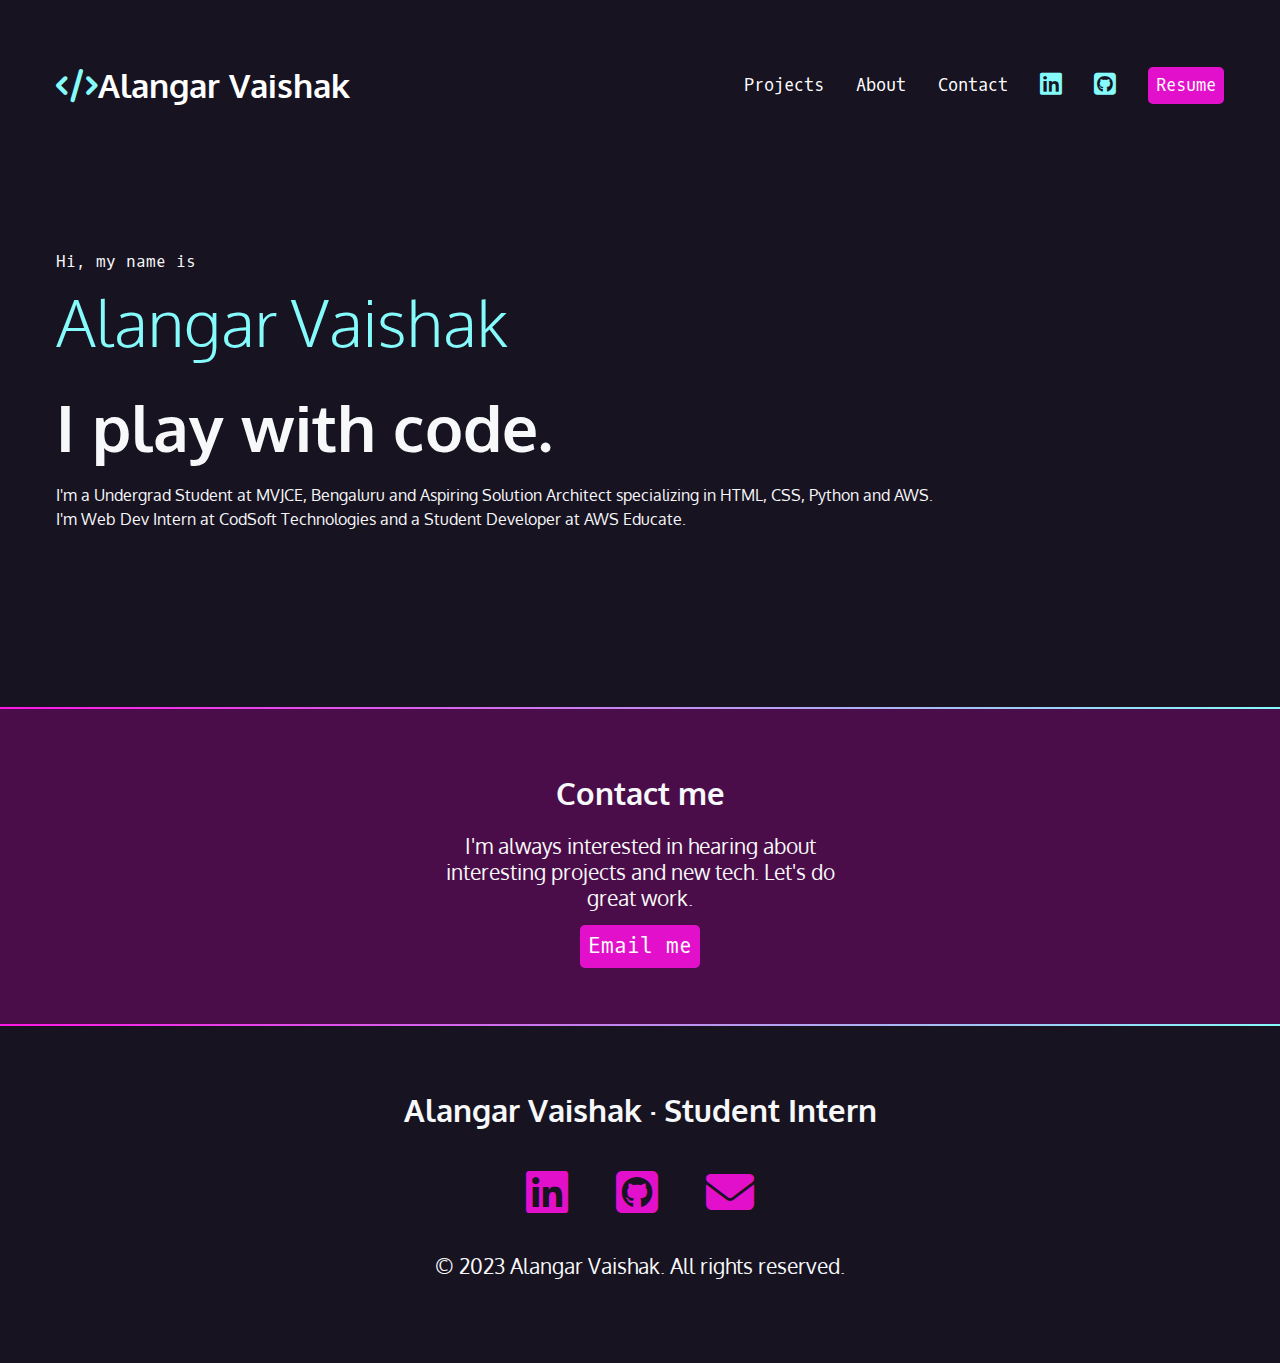
<file: index.html>
<!DOCTYPE html>
<html lang="en">
<head>
  <meta charset="UTF-8">
  <meta http-equiv="X-UA-Compatible" content="IE=edge">
  <meta name="viewport" content="width=device-width, initial-scale=1.0">
  <title>Alangar Vaishak's Portfolio</title>
  <link rel="preconnect" href="https://fonts.googleapis.com">
  <link rel="preconnect" href="https://fonts.gstatic.com" crossorigin>
  <link href="https://fonts.googleapis.com/css2?family=Oxygen&family=Oxygen+Mono&display=swap" rel="stylesheet">
  <link href="https://cdnjs.cloudflare.com/ajax/libs/font-awesome/6.4.0/css/all.min.css" rel="stylesheet">
  <link href="css/styles.css" rel="stylesheet">
</head>
<body>

  <nav>
    <ul>
      <li>
        <h1><a href="index.html">
          <span class="fa-solid fa-code"></span>Alangar Vaishak</a></h1>
        </li>
      <li><a href="#projects">Projects</a></li>
      <li><a href="about.html">About</a></li>
      <li><a href="#contact">Contact</a></li>
      <li><a href="https://www.linkedin.com/in/vaishak-alangar-47a757238/" target="_blank"><span class="fa-brands fa-linkedin"  aria-hidden="true"></span>
        <span class="sr-only">LinkedIn</span>
      </a></li>
      <li><a href="https://github.com/Vaishakalangar">
        <span class="fa-brands fa-square-github"  aria-hidden="true"></span>
          <span class="sr-only">Github</span>
        </a></li>
      <li><a href="#" class="button">Resume</a></li>
    </ul>
  </nav>

  <section id="intro">
    <p class="name">Hi, my name is <span>Alangar Vaishak</span></p>
    <h2>I play with code.</h2>
    <p>I'm a Undergrad Student at MVJCE, Bengaluru and Aspiring Solution Architect specializing in HTML, CSS, Python and AWS. <br> I'm Web Dev Intern at CodSoft Technologies and a Student Developer at AWS Educate.</p>
  </section>

  <div class="gradient"></div>

  <div class="section-plum">
    <section id="contact">
      <h2>Contact me</h2>
      <p>I'm always interested in hearing about interesting projects and new tech. Let's do great work.</p>
      <a href="mailto:vaishakalangar123@gmail.com" class="button">Email me</a>
    </section>
  </div>

  <div class="gradient"></div>

  <footer>
    <h2>Alangar Vaishak &middot; Student Intern</h2>
    <ul>
      <li><a href="https://www.linkedin.com/in/vaishak-alangar-47a757238/" target="_blank"><span class="fa-brands fa-linkedin"  aria-hidden="true"></span>
        <span class="sr-only">LinkedIn</span></a></li>
      <li><a href="https://github.com/Vaishakalangar">
        <span class="fa-brands fa-square-github"  aria-hidden="true"></span>
        <span class="sr-only">Github</span></a></li>
      <li><a href="mailto:vaishakalangar123@gmail.com">
        <span class="fa-solid fa-envelope"></span>
        <span class="sr-only">Email</span></a></li>
    </ul>
    <p>&copy; 2023 Alangar Vaishak. All rights reserved.</p>
  </footer>

</body>
</html>
</file>
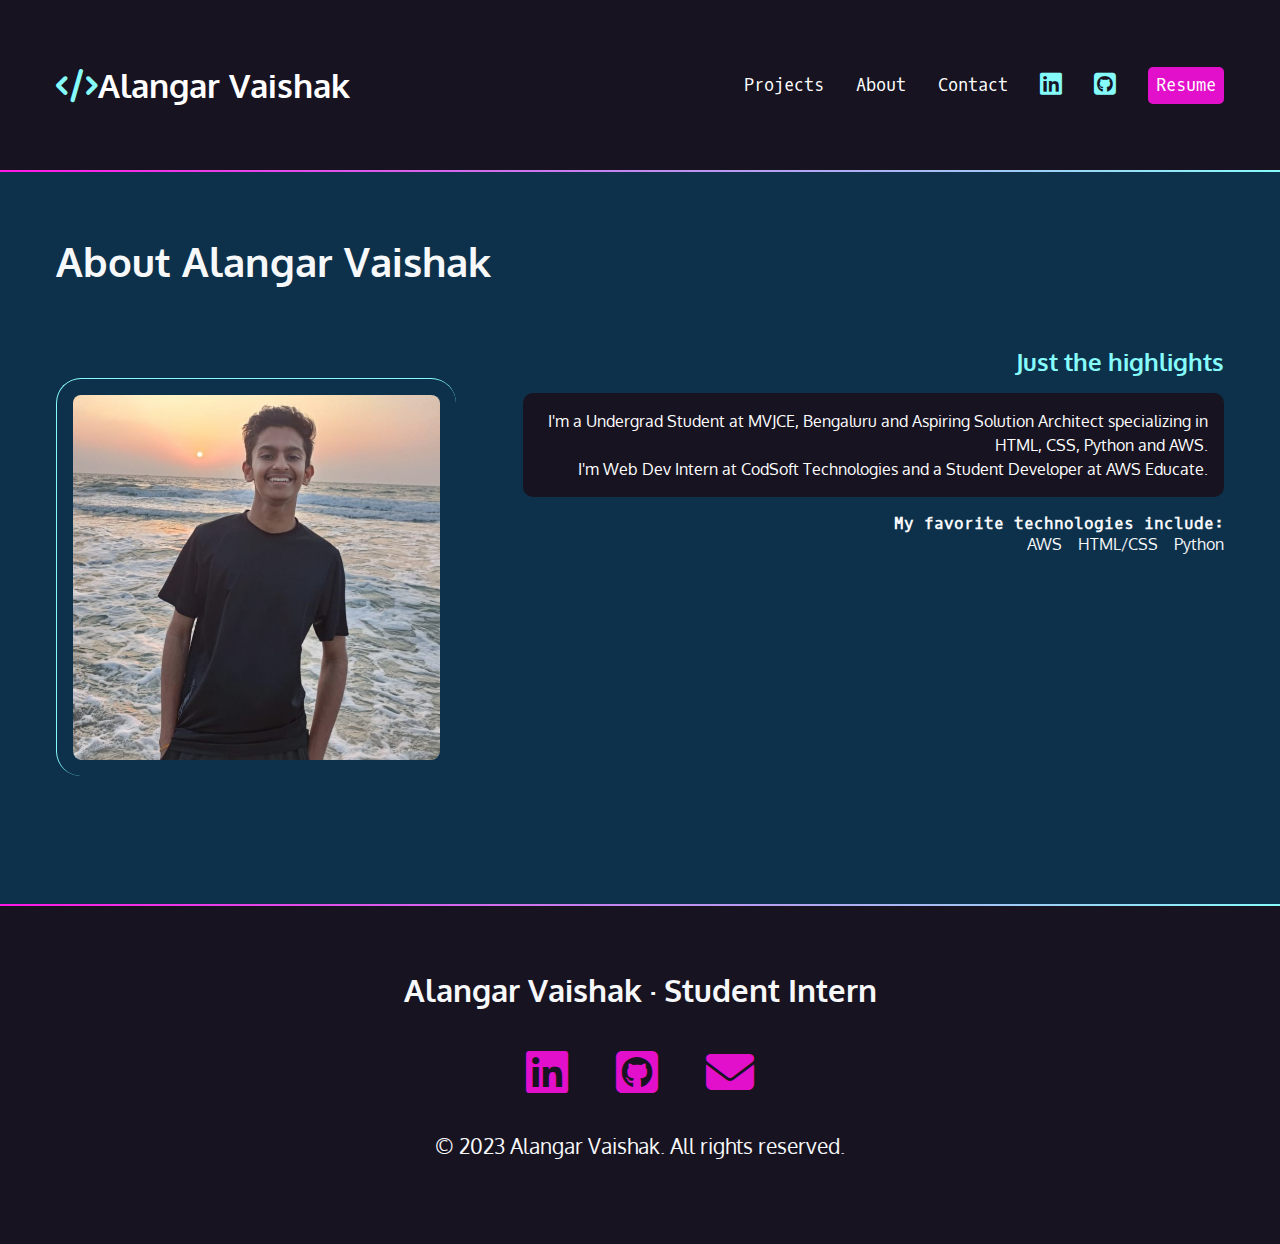
<file: about.html>
<!DOCTYPE html>
<html lang="en">
<head>
  <meta charset="UTF-8">
  <meta http-equiv="X-UA-Compatible" content="IE=edge">
  <meta name="viewport" content="width=device-width, initial-scale=1.0">
  <title>About Me</title>
  <link rel="preconnect" href="https://fonts.googleapis.com">
  <link rel="preconnect" href="https://fonts.gstatic.com" crossorigin>
  <link href="https://fonts.googleapis.com/css2?family=Oxygen&family=Oxygen+Mono&display=swap" rel="stylesheet">
  <link href="https://cdnjs.cloudflare.com/ajax/libs/font-awesome/6.4.0/css/all.min.css" rel="stylesheet">
  <link href="css/styles.css" rel="stylesheet">
</head>
<body>
  <nav>
    <ul>
      <li>
        <h1><a href="index.html">
          <span class="fa-solid fa-code"></span>Alangar Vaishak</a></h1>
        </li>
      <li><a href="index.html#projects">Projects</a></li>
      <li><a href="about.html">About</a></li>
      <li><a href="index.html#contact">Contact</a></li>
      <li><a href="https://www.linkedin.com/in/vaishak-alangar-47a757238/" target="_blank"><span class="fa-brands fa-linkedin"  aria-hidden="true"></span>
        <span class="sr-only">LinkedIn</span>
      </a></li>
      <li><a href="https://github.com/Vaishakalangar">
        <span class="fa-brands fa-square-github"  aria-hidden="true"></span>
          <span class="sr-only">Github</span>
        </a></li>
      <li><a href="#" class="button">Resume</a></li>
    </ul>
  </nav>

  <div class="gradient"></div>
  <div class="section-blue">
    <section id="projects">
      <h2>About Alangar Vaishak</h2>
      <article>
        <div class="text">
          <h3>Just the highlights</h3>
          <p class="blackbox">I'm a Undergrad Student at MVJCE, Bengaluru and Aspiring Solution Architect specializing in HTML, CSS, Python and AWS. <br> I'm Web Dev Intern at CodSoft Technologies and a Student Developer at AWS Educate.</p>
          <h4>My favorite technologies include:</h4>
          <ul>
            <li>AWS</li>
            <li>HTML/CSS</li>
            <li>Python</li>
          </ul>
        </div>
        <img src=".\Assets\my_pic.jpg" alt="My picture">
      </article>
    </section>
  </div>

  <div class="gradient"></div>

  <footer>
    <h2>Alangar Vaishak &middot; Student Intern</h2>
    <ul>
      <li><a href="https://www.linkedin.com/in/vaishak-alangar-47a757238/" target="_blank"><span class="fa-brands fa-linkedin"  aria-hidden="true"></span>
        <span class="sr-only">LinkedIn</span></a></li>
      <li><a href="https://github.com/Vaishakalangar">
        <span class="fa-brands fa-square-github"  aria-hidden="true"></span>
        <span class="sr-only">Github</span></a></li>
      <li><a href="mailto:vaishakalangar123@gmail.com">
        <span class="fa-solid fa-envelope"></span>
        <span class="sr-only">Email</span></a></li>
    </ul>
    <p>&copy; 2023 Alangar Vaishak. All rights reserved.</p>
  </footer>
</body>
</html>
</file>
<file: css/styles.css>
/* Variables declared here - these are the colors for our pages, as well as the font stacks and sizes. */

:root {
  --black: #171321;
  --dkblue: #0d314b;
  --plum: #4b0d49;
  --hotmag: #ff17e4;
  --magenta: #e310cb;
  --aqua: #86fbfb;
  --white: #f7f8fa;
  --font-size: 1.3rem;
  --mono: "Oxygen mono", monospace;
  --sans: Oxygen, sans-serif;
}


/* border box model: https://css-tricks.com/box-sizing/ */

html {
  box-sizing: border-box;
}

*,
*::before,
*::after {
  box-sizing: inherit;
}


/* generic styles for the page */

body {
  padding: 0;
  margin: 0;
  font-family: var(--sans);
  background-color: var(--black);
  color: var(--white);
  font-size: var(--font-size);
}

h1,
h2,
h3 {
  margin: 0;
}

a {
  color: var(--magenta);
}

a:hover {
  color: var(--hotmag);
  text-decoration: none;
}
img {
width: 400px;
}


/* background color divs */

.section-plum {
  background-color: var(--plum);
}
.section-blue {
  background-color: var(--dkblue);
}

.gradient {
  background: linear-gradient(90deg, rgba(255, 23, 228, 1) 0%, rgba(134, 251, 251, 1) 100%);
  height: 2px;
}


/* intro styles */

#intro {
  padding: 4rem 1rem 10rem 1rem;
  padding-bottom: 10rem;
  max-width: 1200px;
  margin: 0 auto;
}

#intro p {
  font-size: 1rem;
  line-height: 1.5;
}

#intro .name {
  font-family: var(--mono);
  font-size: 1rem;
}

.name span {
  font-family: var(--sans);
  font-size: 4rem;
  color: var(--aqua);
  display: block;
  font-weight: 300;
}

#intro h2 {
  font-size: 4rem;
}


/* contact section */

#contact {
  width: 400px;
  text-align: center;
  margin: 0 auto;
  padding: 4rem 0;
}

#contact p:last-child {
  margin-top: 3rem;
}


/* navigation */

nav {
  font-family: var(--mono);
  font-size: 80%;
  padding: 4rem 1rem;
}

nav h1 a {
  font-family: var(--sans);
}

nav ul {
  margin: 0;
  padding: 0;
  list-style-type: none;
  display: flex;
  flex-flow: row wrap;
  justify-content: center;
  align-items: center;
  gap: 2rem;
}

nav li:first-child {
  flex-basis: 100%;
  text-align: center;
}

nav [class*="fa-"] {
  font-size: 150%;
  color: var(--aqua);
}

nav h1 [class*="fa-"] {
  font-size: 100%;
  color: var(--aqua);
}

nav a {
  color: white;
  text-decoration: none;
  display: block;
}

nav a:hover,
nav [class*="fa-"]:hover {
  color: var(--magenta);
}

.button {
  background-color: var(--magenta);
  color: white;
  padding: 0.5rem;
  border-radius: 5px;
  text-decoration: none;
  font-family: var(--mono);
}

.button:hover {
  color: white;
  background-color: var(--hotmag);
}

/* projects section */
#projects {
  padding: 4rem 1rem;
  max-width: 1200px;
  margin: 0 auto;
}
#projects h2 {
  font-size: 2.5rem;
  margin-bottom: calc(2.5rem * 1.5);
}
#projects h3 {
  color: var(--aqua);
}

#projects h4 {
font-size: 1rem;
font-family: var(--mono);
margin: 0;
}
.blackbox {
  padding: 1rem;
  border-radius: 10px;
  color: white;
  background-color: var(--black);
  font-size: 1rem;
  line-height: 1.5;
}
#projects ul {
  list-style-type: none;
  padding: 0;
  margin: 0;
  display: flex;
  flex-flow: row wrap;
  justify-content: flex-start;
  gap: 1rem;
  font-size: 1rem;
}
#projects img {
  margin: 2rem 0 4rem 0;
  padding: 1rem;
  border-left: 1px solid var(--aqua);
  border-top: 1px solid var(--aqua);
  border-radius: 25px;
}


/* footer section */

footer {
  text-align: center;
  padding: 4rem 0;
}

footer ul {
  list-style-type: none;
  padding: 0;
  margin: 2rem 0;
  display: flex;
  flex-flow: row wrap;
  justify-content: center;
  gap: 3rem;
  font-size: 3rem;
}
@media (min-width: 800px) {
article {
  display: grid;
  grid-template-columns: repeat(10, 1fr);
}
#projects img {
  grid-column: 1/6;
  grid-row: 1/2;
}
.text {
  grid-column: 5/11;
  grid-row: 1/2;
  order: 2;
  text-align: right;
}
#projects ul {
  justify-content: flex-end;
}
#projects .reverse .text {
  grid-column: 1/7;
  order: 2;
  text-align: left;
}
#projects .reverse img {
  grid-column: 6/11;
  grid-row: 1/2;
}
#projects .reverse ul {
  justify-content: flex-start;
}

}
@media (min-width: 850px) {
  nav {
      max-width: 1200px;
      margin: 0 auto;
  }
  nav li:first-child {
      flex-basis: auto;
      text-align: left;
      margin-right: auto;
  }
}
</file>
